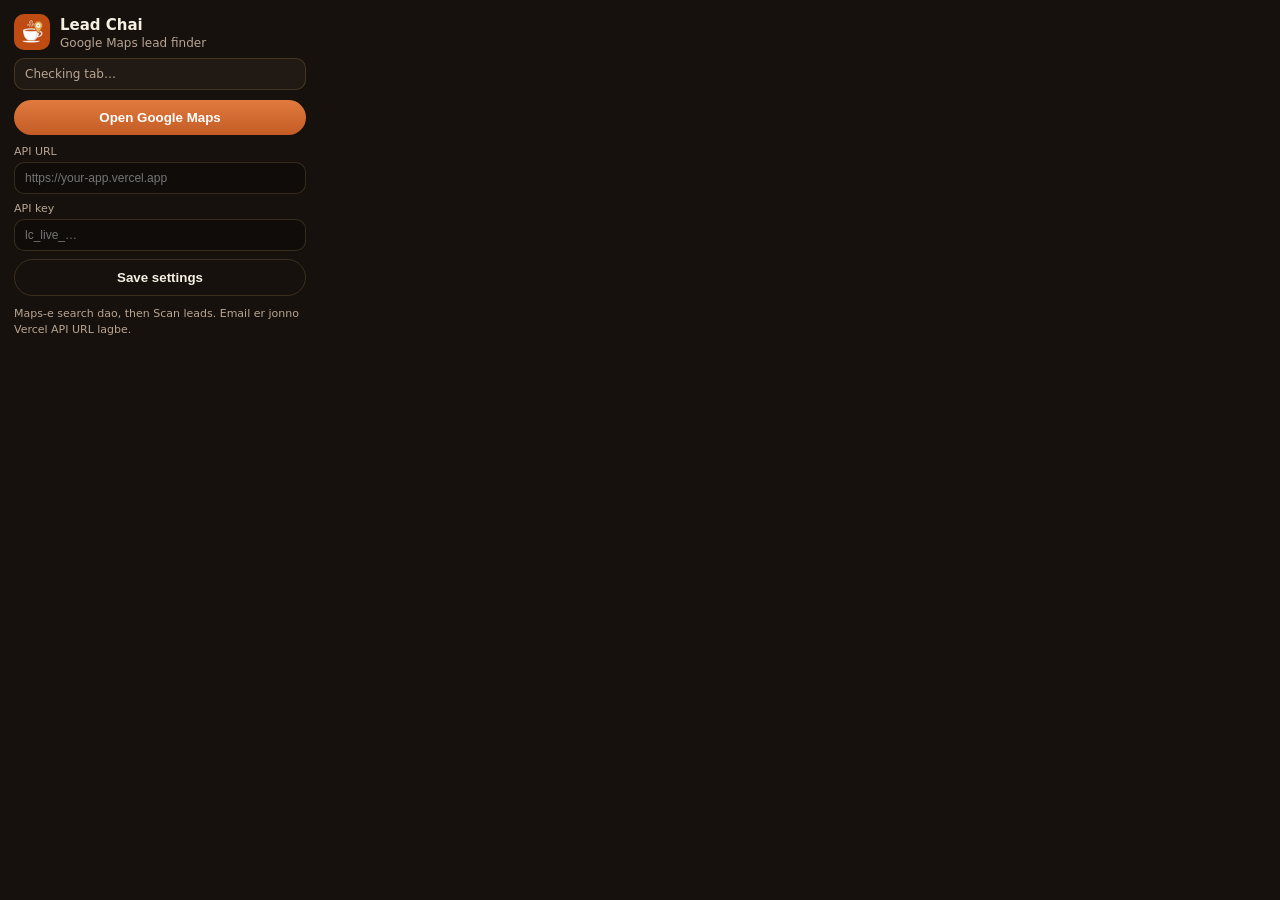
<file: extension/popup.html>
<!DOCTYPE html>
<html>
<head>
  <meta charset="UTF-8" />
  <link rel="stylesheet" href="popup.css" />
</head>
<body>
  <header>
    <img src="icons/icon48.png" alt="" width="36" height="36" />
    <div>
      <strong>Lead Chai</strong>
      <p>Google Maps lead finder</p>
    </div>
  </header>
  <div id="status" class="status">Checking tab…</div>
  <button id="primary" type="button">Open Google Maps</button>
  <div class="row">
    <label>API URL</label>
    <input id="apiUrl" type="url" placeholder="https://your-app.vercel.app" />
  </div>
  <div class="row">
    <label>API key</label>
    <input id="apiKey" type="password" placeholder="lc_live_…" />
  </div>
  <button id="save" class="ghost" type="button">Save settings</button>
  <p class="hint">Maps-e search dao, then Scan leads. Email er jonno Vercel API URL lagbe.</p>
  <script src="popup.js"></script>
</body>
</html>
</file>
<file: extension/popup.css>
:root {
  --bg: #16110c;
  --panel: #211a14;
  --chai: #c45c26;
  --gold: #e8b86d;
  --cream: #f6efe4;
  --muted: #b9a594;
  --line: rgba(232, 184, 109, 0.18);
}
* { box-sizing: border-box; }
html, body {
  margin: 0;
  width: 320px;
  background: var(--bg);
  color: var(--cream);
  font-family: "Segoe UI", system-ui, sans-serif;
}
header {
  display: flex;
  gap: 10px;
  align-items: center;
  padding: 14px 14px 8px;
}
header img { border-radius: 10px; }
header p { margin: 2px 0 0; color: var(--muted); font-size: 12px; }
header strong { font-size: 15px; }
.status {
  margin: 0 14px 10px;
  padding: 8px 10px;
  border-radius: 10px;
  background: var(--panel);
  border: 1px solid var(--line);
  font-size: 12px;
  color: var(--muted);
}
.status.ok { color: #8ee0b0; }
.status.warn { color: var(--gold); }
button {
  display: block;
  width: calc(100% - 28px);
  margin: 0 14px 10px;
  border: 0;
  border-radius: 999px;
  padding: 10px 12px;
  background: linear-gradient(180deg, #e07a3d, var(--chai));
  color: white;
  font-weight: 700;
  cursor: pointer;
}
button.ghost {
  background: transparent;
  border: 1px solid var(--line);
  color: var(--cream);
}
.row { padding: 0 14px 8px; }
label { display: block; font-size: 11px; color: var(--muted); margin-bottom: 4px; }
input {
  width: 100%;
  border: 1px solid var(--line);
  background: #0f0c0a;
  color: var(--cream);
  border-radius: 10px;
  padding: 8px 10px;
  font-size: 12px;
}
.hint {
  padding: 0 14px 14px;
  color: var(--muted);
  font-size: 11px;
  line-height: 1.45;
  margin: 0;
}
</file>
